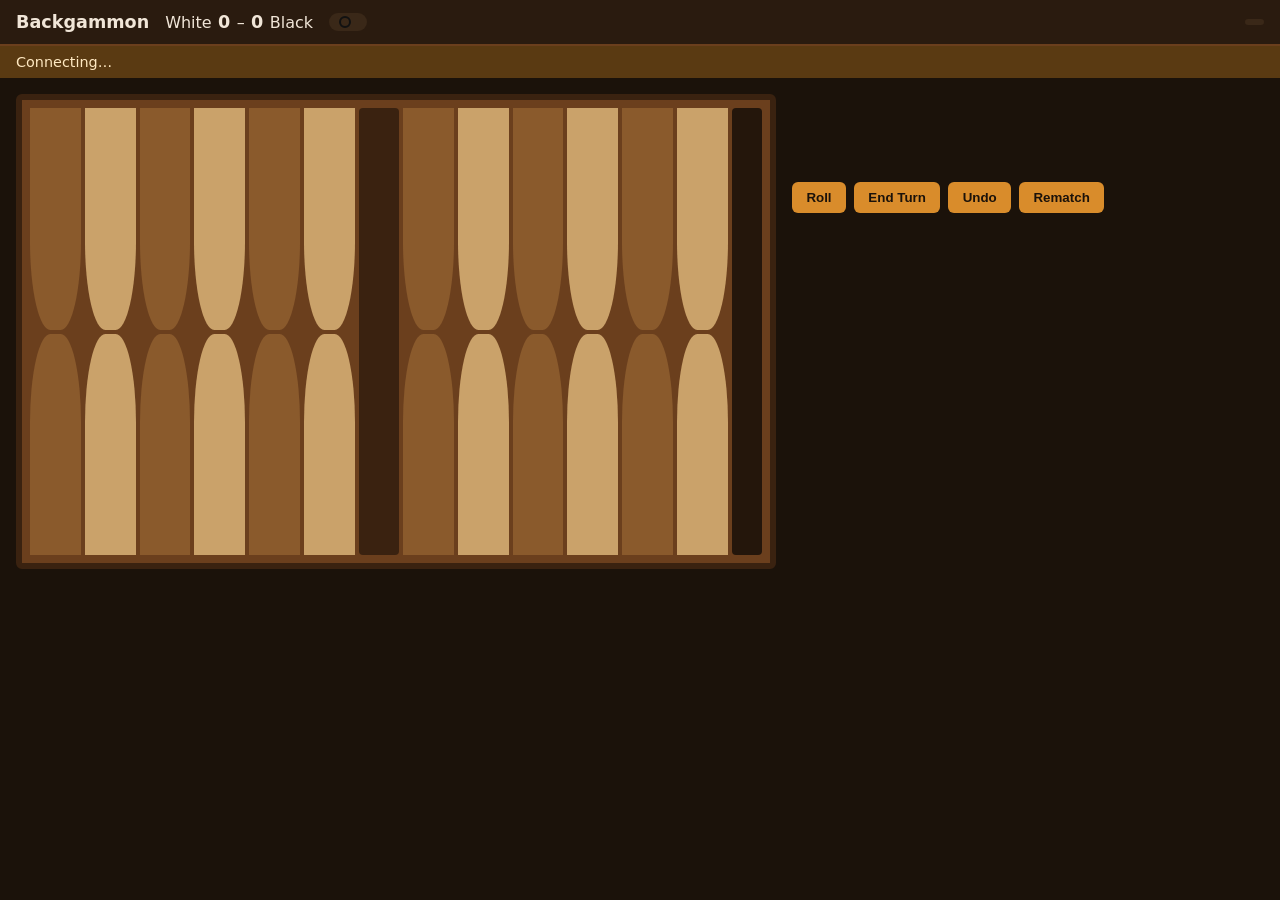
<file: index.html>
<!DOCTYPE html>
<html lang="en">
<head>
<meta charset="UTF-8">
<meta name="viewport" content="width=device-width, initial-scale=1.0">
<title>Backgammon</title>
<!-- Item 5: favicon. A data-URI <link rel="icon"> means the browser never
     issues an implicit GET /favicon.ico against whatever static host is
     serving this file (this server is WS-only -- see transport/server.py --
     so that implicit request 404s with nothing here to fall back to). -->
<link rel="icon" type="image/svg+xml" href="data:image/svg+xml,%3Csvg xmlns='http://www.w3.org/2000/svg' viewBox='0 0 32 32'%3E%3Crect width='32' height='32' rx='6' fill='%236b3f1d'/%3E%3Ccircle cx='11' cy='11' r='5.5' fill='%23f4ecd8' stroke='%23111' stroke-width='1.2'/%3E%3Ccircle cx='21' cy='21' r='5.5' fill='%232a2118' stroke='%23111' stroke-width='1.2'/%3E%3C/svg%3E">
<link rel="stylesheet" href="style.css">
</head>
<body data-status="connecting">

  <header class="topbar">
    <h1>Backgammon</h1>
    <div class="score">
      <span class="score-label">White</span>
      <span data-series="white" class="score-value">0</span>
      <span class="score-sep">&ndash;</span>
      <span data-series="black" class="score-value">0</span>
      <span class="score-label">Black</span>
    </div>
    <div class="turn-indicator" data-turn-indicator hidden>
      <span class="turn-indicator-dot" data-turn-indicator-dot></span>
      <span data-turn-indicator-copy></span>
    </div>
    <div class="seat-badge" data-seat></div>
  </header>

  <div class="connection-banner" data-conn-banner>
    <span data-conn-copy>Connecting&hellip;</span>
    <button type="button" data-action="retry" class="retry-btn" hidden>Retry</button>
  </div>

  <main class="table-wrap">
    <div class="board" data-board>
      <!-- top half: points 13-24 left to right -->
      <div class="quadrant top-left">
        <div class="point point-top" data-point="13"></div>
        <div class="point point-top" data-point="14"></div>
        <div class="point point-top" data-point="15"></div>
        <div class="point point-top" data-point="16"></div>
        <div class="point point-top" data-point="17"></div>
        <div class="point point-top" data-point="18"></div>
      </div>
      <div class="bar-col" data-bar>
        <div class="bar-stack" data-bar-color="white"></div>
        <div class="bar-stack" data-bar-color="black"></div>
      </div>
      <div class="quadrant top-right">
        <div class="point point-top" data-point="19"></div>
        <div class="point point-top" data-point="20"></div>
        <div class="point point-top" data-point="21"></div>
        <div class="point point-top" data-point="22"></div>
        <div class="point point-top" data-point="23"></div>
        <div class="point point-top" data-point="24"></div>
      </div>
      <div class="off-col" data-off>
        <div class="off-stack" data-off-color="white"></div>
        <div class="off-stack" data-off-color="black"></div>
      </div>

      <div class="quadrant bottom-left">
        <div class="point point-bottom" data-point="12"></div>
        <div class="point point-bottom" data-point="11"></div>
        <div class="point point-bottom" data-point="10"></div>
        <div class="point point-bottom" data-point="9"></div>
        <div class="point point-bottom" data-point="8"></div>
        <div class="point point-bottom" data-point="7"></div>
      </div>
      <div class="bar-col-spacer"></div>
      <div class="quadrant bottom-right">
        <div class="point point-bottom" data-point="6"></div>
        <div class="point point-bottom" data-point="5"></div>
        <div class="point point-bottom" data-point="4"></div>
        <div class="point point-bottom" data-point="3"></div>
        <div class="point point-bottom" data-point="2"></div>
        <div class="point point-bottom" data-point="1"></div>
      </div>
      <div class="off-col-spacer"></div>
    </div>

    <aside class="side-panel">
      <div class="dice-area" data-dice></div>

      <div class="opening-area" data-opening hidden>
        <p class="opening-copy" data-opening-copy></p>
      </div>

      <div class="turn-info">
        <p data-turn-copy></p>
      </div>

      <div class="controls">
        <button type="button" data-action="roll">Roll</button>
        <button type="button" data-action="end-turn">End Turn</button>
        <button type="button" data-action="undo">Undo</button>
        <button type="button" data-action="rematch">Rematch</button>
        <span class="waiting-hint" data-waiting-hint hidden>Waiting for opponent&hellip;</span>
      </div>

      <div class="event-log" data-last-event></div>
    </aside>
  </main>

  <script>window.BACKGAMMON_WS = "wss://bg-demo-qp4pp767qjph46gw-8765.app.github.dev/ws";</script>
  <script src="game.js"></script>
</body>
</html>
</file>
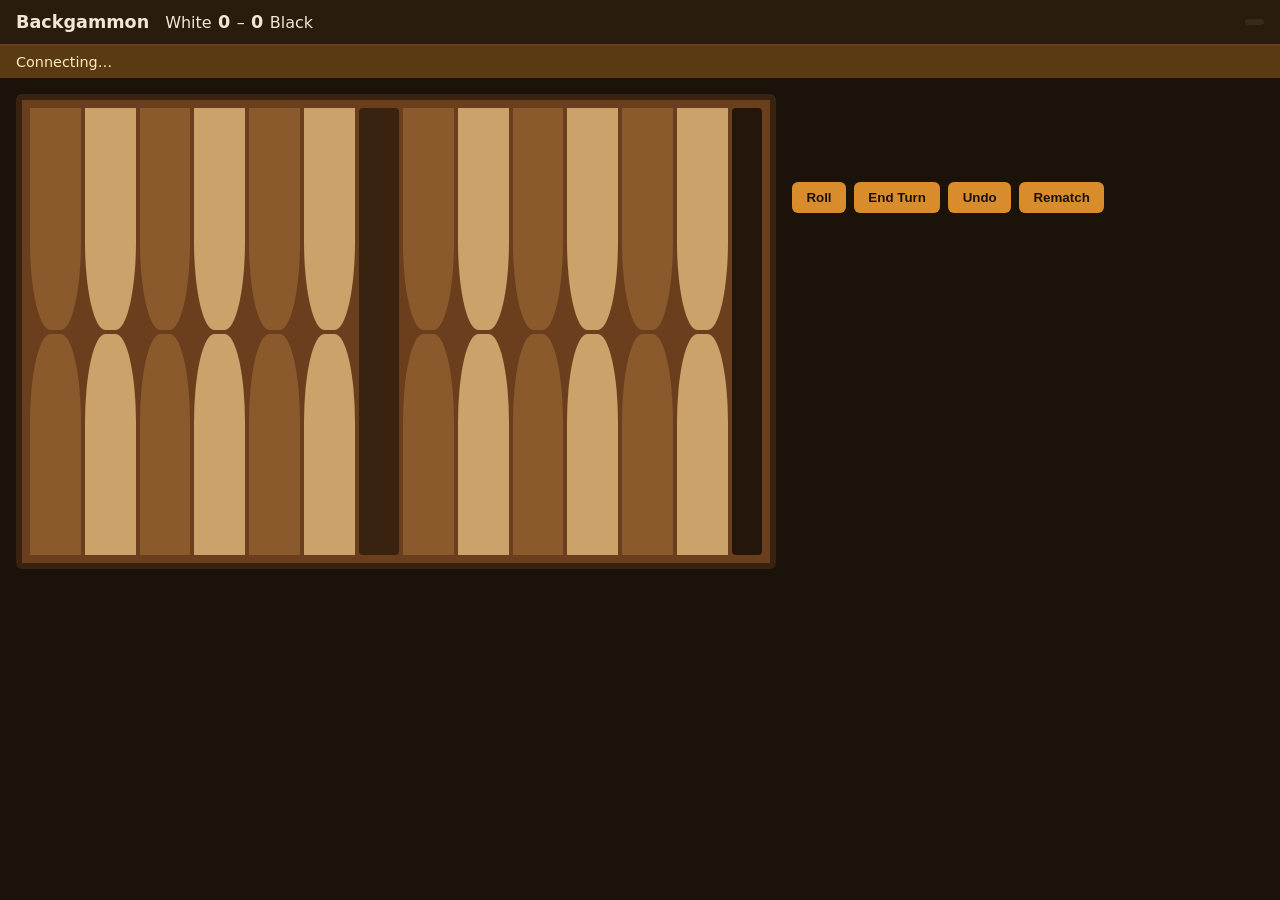
<file: backgammon/client/index.html>
<!DOCTYPE html>
<html lang="en">
<head>
<meta charset="UTF-8">
<meta name="viewport" content="width=device-width, initial-scale=1.0">
<title>Backgammon</title>
<link rel="stylesheet" href="style.css">
</head>
<body data-status="connecting">

  <header class="topbar">
    <h1>Backgammon</h1>
    <div class="score">
      <span class="score-label">White</span>
      <span data-series="white" class="score-value">0</span>
      <span class="score-sep">&ndash;</span>
      <span data-series="black" class="score-value">0</span>
      <span class="score-label">Black</span>
    </div>
    <div class="seat-badge" data-seat></div>
  </header>

  <div class="connection-banner" data-conn-banner>
    <span data-conn-copy>Connecting&hellip;</span>
    <button type="button" data-action="retry" class="retry-btn" hidden>Retry</button>
  </div>

  <main class="table-wrap">
    <div class="board" data-board>
      <!-- top half: points 13-24 left to right -->
      <div class="quadrant top-left">
        <div class="point point-top" data-point="13"></div>
        <div class="point point-top" data-point="14"></div>
        <div class="point point-top" data-point="15"></div>
        <div class="point point-top" data-point="16"></div>
        <div class="point point-top" data-point="17"></div>
        <div class="point point-top" data-point="18"></div>
      </div>
      <div class="bar-col" data-bar>
        <div class="bar-stack" data-bar-color="white"></div>
        <div class="bar-stack" data-bar-color="black"></div>
      </div>
      <div class="quadrant top-right">
        <div class="point point-top" data-point="19"></div>
        <div class="point point-top" data-point="20"></div>
        <div class="point point-top" data-point="21"></div>
        <div class="point point-top" data-point="22"></div>
        <div class="point point-top" data-point="23"></div>
        <div class="point point-top" data-point="24"></div>
      </div>
      <div class="off-col" data-off>
        <div class="off-stack" data-off-color="white"></div>
        <div class="off-stack" data-off-color="black"></div>
      </div>

      <div class="quadrant bottom-left">
        <div class="point point-bottom" data-point="12"></div>
        <div class="point point-bottom" data-point="11"></div>
        <div class="point point-bottom" data-point="10"></div>
        <div class="point point-bottom" data-point="9"></div>
        <div class="point point-bottom" data-point="8"></div>
        <div class="point point-bottom" data-point="7"></div>
      </div>
      <div class="bar-col-spacer"></div>
      <div class="quadrant bottom-right">
        <div class="point point-bottom" data-point="6"></div>
        <div class="point point-bottom" data-point="5"></div>
        <div class="point point-bottom" data-point="4"></div>
        <div class="point point-bottom" data-point="3"></div>
        <div class="point point-bottom" data-point="2"></div>
        <div class="point point-bottom" data-point="1"></div>
      </div>
      <div class="off-col-spacer"></div>
    </div>

    <aside class="side-panel">
      <div class="dice-area" data-dice></div>

      <div class="opening-area" data-opening hidden>
        <p class="opening-copy" data-opening-copy></p>
      </div>

      <div class="turn-info">
        <p data-turn-copy></p>
      </div>

      <div class="controls">
        <button type="button" data-action="roll">Roll</button>
        <button type="button" data-action="end-turn">End Turn</button>
        <button type="button" data-action="undo">Undo</button>
        <button type="button" data-action="rematch">Rematch</button>
      </div>

      <div class="event-log" data-last-event></div>
    </aside>
  </main>

  <script src="game.js"></script>
</body>
</html>
</file>
<file: style.css>
* { box-sizing: border-box; }

body {
  margin: 0;
  font-family: system-ui, -apple-system, "Segoe UI", sans-serif;
  background: #1b120a;
  color: #f1e6d8;
  min-height: 100vh;
}

.topbar {
  display: flex;
  flex-wrap: wrap;
  align-items: center;
  gap: 0.5rem 1rem;
  padding: 0.75rem 1rem;
  background: #2a1b0f;
  border-bottom: 2px solid #6b3f1d;
}
.topbar h1 { font-size: 1.1rem; margin: 0; flex: 0 0 auto; }
.score { display: flex; gap: 0.4rem; align-items: baseline; font-variant-numeric: tabular-nums; }
.score-value { font-weight: 700; font-size: 1.1rem; }
.seat-badge { margin-left: auto; padding: 0.2rem 0.6rem; border-radius: 999px; background: #3a2818; font-size: 0.85rem; }

/* Item 3: top-of-board whose-turn indicator. */
.turn-indicator { display: flex; align-items: center; gap: 0.4rem; padding: 0.2rem 0.6rem; border-radius: 999px; background: #3a2818; font-size: 0.85rem; font-weight: 600; }
.turn-indicator-dot { width: 12px; height: 12px; border-radius: 50%; border: 2px solid #111; display: inline-block; }
.turn-indicator-dot[data-color="white"] { background: #f4ecd8; }
.turn-indicator-dot[data-color="black"] { background: #2a2118; }

.connection-banner {
  display: none;
  align-items: center;
  gap: 0.75rem;
  padding: 0.5rem 1rem;
  background: #5a3a12;
  color: #ffe9c2;
  font-size: 0.9rem;
}
.retry-btn {
  padding: 0.25rem 0.75rem;
  border-radius: 4px;
  border: none;
  background: #d98c2b;
  color: #1b120a;
  font-weight: 600;
  cursor: pointer;
}

/* Show the banner whenever the page isn't in a "connected & playing" status */
body[data-status="connecting"] .connection-banner,
body[data-status="waking"] .connection-banner,
body[data-status="give_up"] .connection-banner,
body[data-status="closed_no_retry"] .connection-banner,
body[data-status="offer_rejoin"] .connection-banner {
  display: flex;
}
body[data-status="give_up"] .retry-btn,
body[data-status="offer_rejoin"] .retry-btn { display: inline-block; }
.retry-btn { display: none; }
body[data-status="give_up"] .connection-banner,
body[data-status="offer_rejoin"] .connection-banner { background: #5a1414; }

.table-wrap {
  display: flex;
  gap: 1rem;
  padding: 1rem;
  align-items: flex-start;
  flex-wrap: wrap;
}

.board {
  display: grid;
  grid-template-columns: repeat(6, 1fr) 40px repeat(6, 1fr) 30px;
  grid-template-rows: 1fr 1fr;
  gap: 4px;
  background: #6b3f1d;
  border: 6px solid #3a2210;
  border-radius: 6px;
  padding: 8px;
  width: min(100%, 760px);
  aspect-ratio: 16 / 10;
}

.quadrant { display: grid; grid-template-columns: repeat(6, 1fr); gap: 4px; }
.quadrant.top-left { grid-column: 1 / 7; grid-row: 1; }
.quadrant.top-right { grid-column: 8 / 14; grid-row: 1; }
.quadrant.bottom-left { grid-column: 1 / 7; grid-row: 2; }
.quadrant.bottom-right { grid-column: 8 / 14; grid-row: 2; }

.bar-col { grid-column: 7; grid-row: 1 / 3; display: flex; flex-direction: column; justify-content: center; gap: 6px; background: #3a2210; border-radius: 4px; }
/* Layout-only filler to keep the implicit grid balanced -- must never intercept
   clicks meant for .bar-col (which spans the same column/row-2 cell and holds
   the real, clickable bar stacks). See defect #2 in
   tests/test_backgammon_two_client.py's module docstring. */
.bar-col-spacer { grid-column: 7; grid-row: 2; pointer-events: none; }
.off-col { grid-column: 14; grid-row: 1 / 3; display: flex; flex-direction: column; justify-content: space-between; background: #24160b; border-radius: 4px; padding: 4px 2px; }
/* Same overlap pattern as .bar-col-spacer above, over .off-col's row-2 cell
   (the black off-stack). Must not swallow clicks now that off-stacks are
   clickable (bear-off, defect #1). */
.off-col-spacer { grid-column: 14; grid-row: 2; pointer-events: none; }

.point {
  position: relative;
  display: flex;
  flex-direction: column;
  align-items: center;
  padding-top: 6px;
  cursor: pointer;
  background: linear-gradient(#caa26a, #caa26a);
}
.point:nth-child(odd) { background: linear-gradient(#8a5a2c, #8a5a2c); }
.point-top { justify-content: flex-start; border-radius: 0 0 40% 40%; }
/* §BUG bottom-half pip anchoring: flex-direction:column-reverse flips the
   main axis, so main-start is the BOTTOM edge and main-end is the TOP edge
   (the center bar). `justify-content: flex-end` therefore packed the stack
   against main-end -- the top of the bottom quadrant, i.e. the center bar --
   instead of the board's actual bottom edge. `flex-start` packs the stack at
   main-start (the true bottom edge), mirroring `.point-top`'s flex-start/
   column (top edge) anchoring. */
.point-bottom { justify-content: flex-start; flex-direction: column-reverse; border-radius: 40% 40% 0 0; }
.point.legal-source { outline: 3px solid #6fd66f; outline-offset: -3px; }
.point.legal-dest { outline: 3px dashed #ffd35c; outline-offset: -3px; }

.checker {
  width: 26px;
  height: 26px;
  border-radius: 50%;
  margin: 1px 0;
  border: 2px solid #111;
  box-shadow: 0 1px 2px rgba(0,0,0,0.5);
}
.checker[data-color="white"] { background: #f4ecd8; }
.checker[data-color="black"] { background: #2a2118; }
.checker .count { font-size: 0.7rem; color: inherit; }

/* Bear-off destination highlight. ⚠️ `.off-stack` is NOT a `.point`, so the
   `.point.legal-dest` rule above does not reach it — without this rule
   `onPointClick` adds the class and absolutely nothing appears on screen, which
   is indistinguishable from the bug it fixes. Kept visually identical to
   `.point.legal-dest` on purpose: it means the same thing to the player. */
.off-stack.legal-dest { outline: 3px dashed #ffd35c; outline-offset: -3px; }

.bar-stack, .off-stack {
  min-height: 30px;
  display: flex;
  flex-wrap: wrap;
  align-items: center;
  justify-content: center;
  gap: 2px;
  padding: 2px;
}

.side-panel {
  flex: 1 1 240px;
  min-width: 220px;
  display: flex;
  flex-direction: column;
  gap: 0.75rem;
}

.dice-area { display: flex; gap: 0.4rem; min-height: 40px; }
.die {
  width: 34px; height: 34px;
  background: #f4ecd8;
  color: #1b120a;
  border-radius: 6px;
  display: flex; align-items: center; justify-content: center;
  border: 2px solid #111;
}
.die[data-used="true"] { opacity: 0.35; }
/* Item 3: dice colored to match the player who rolled. */
.die[data-color="white"] { background: #f4ecd8; color: #1b120a; }
.die[data-color="black"] { background: #2a2118; color: #f4ecd8; }

/* Item 2: real dice faces -- pip dots on a 3x3 grid -- instead of numerals. */
.die-face {
  width: 100%;
  height: 100%;
  padding: 4px;
  display: grid;
  grid-template-columns: repeat(3, 1fr);
  grid-template-rows: repeat(3, 1fr);
  gap: 2px;
}
.pip { border-radius: 50%; background: transparent; }
.pip-on { background: currentColor; }

.opening-area { padding: 0.5rem 0.75rem; background: #3a2818; border-radius: 6px; }
.opening-copy { margin: 0; }

.turn-info { min-height: 1.5rem; }

.controls { display: flex; flex-wrap: wrap; gap: 0.5rem; }
.controls button {
  padding: 0.5rem 0.9rem;
  border-radius: 6px;
  border: none;
  background: #d98c2b;
  color: #1b120a;
  font-weight: 600;
  cursor: pointer;
}
.controls button:disabled { opacity: 0.4; cursor: not-allowed; }
.waiting-hint { align-self: center; font-size: 0.9rem; opacity: 0.75; }

.event-log { font-size: 0.85rem; opacity: 0.75; min-height: 1.2rem; }

@media (max-width: 640px) {
  .board { aspect-ratio: 4 / 5; grid-template-columns: repeat(6, 1fr) 30px repeat(6, 1fr) 24px; }
  .checker { width: 18px; height: 18px; }
}
</file>
<file: backgammon/client/style.css>
* { box-sizing: border-box; }

body {
  margin: 0;
  font-family: system-ui, -apple-system, "Segoe UI", sans-serif;
  background: #1b120a;
  color: #f1e6d8;
  min-height: 100vh;
}

.topbar {
  display: flex;
  align-items: center;
  gap: 1rem;
  padding: 0.75rem 1rem;
  background: #2a1b0f;
  border-bottom: 2px solid #6b3f1d;
}
.topbar h1 { font-size: 1.1rem; margin: 0; flex: 0 0 auto; }
.score { display: flex; gap: 0.4rem; align-items: baseline; font-variant-numeric: tabular-nums; }
.score-value { font-weight: 700; font-size: 1.1rem; }
.seat-badge { margin-left: auto; padding: 0.2rem 0.6rem; border-radius: 999px; background: #3a2818; font-size: 0.85rem; }

.connection-banner {
  display: none;
  align-items: center;
  gap: 0.75rem;
  padding: 0.5rem 1rem;
  background: #5a3a12;
  color: #ffe9c2;
  font-size: 0.9rem;
}
.retry-btn {
  padding: 0.25rem 0.75rem;
  border-radius: 4px;
  border: none;
  background: #d98c2b;
  color: #1b120a;
  font-weight: 600;
  cursor: pointer;
}

/* Show the banner whenever the page isn't in a "connected & playing" status */
body[data-status="connecting"] .connection-banner,
body[data-status="waking"] .connection-banner,
body[data-status="give_up"] .connection-banner,
body[data-status="closed_no_retry"] .connection-banner,
body[data-status="offer_rejoin"] .connection-banner {
  display: flex;
}
body[data-status="give_up"] .retry-btn,
body[data-status="offer_rejoin"] .retry-btn { display: inline-block; }
.retry-btn { display: none; }
body[data-status="give_up"] .connection-banner,
body[data-status="offer_rejoin"] .connection-banner { background: #5a1414; }

.table-wrap {
  display: flex;
  gap: 1rem;
  padding: 1rem;
  align-items: flex-start;
  flex-wrap: wrap;
}

.board {
  display: grid;
  grid-template-columns: repeat(6, 1fr) 40px repeat(6, 1fr) 30px;
  grid-template-rows: 1fr 1fr;
  gap: 4px;
  background: #6b3f1d;
  border: 6px solid #3a2210;
  border-radius: 6px;
  padding: 8px;
  width: min(100%, 760px);
  aspect-ratio: 16 / 10;
}

.quadrant { display: grid; grid-template-columns: repeat(6, 1fr); gap: 4px; }
.quadrant.top-left { grid-column: 1 / 7; grid-row: 1; }
.quadrant.top-right { grid-column: 8 / 14; grid-row: 1; }
.quadrant.bottom-left { grid-column: 1 / 7; grid-row: 2; }
.quadrant.bottom-right { grid-column: 8 / 14; grid-row: 2; }

.bar-col { grid-column: 7; grid-row: 1 / 3; display: flex; flex-direction: column; justify-content: center; gap: 6px; background: #3a2210; border-radius: 4px; }
/* Layout-only filler to keep the implicit grid balanced -- must never intercept
   clicks meant for .bar-col (which spans the same column/row-2 cell and holds
   the real, clickable bar stacks). See defect #2 in
   tests/test_backgammon_two_client.py's module docstring. */
.bar-col-spacer { grid-column: 7; grid-row: 2; pointer-events: none; }
.off-col { grid-column: 14; grid-row: 1 / 3; display: flex; flex-direction: column; justify-content: space-between; background: #24160b; border-radius: 4px; padding: 4px 2px; }
/* Same overlap pattern as .bar-col-spacer above, over .off-col's row-2 cell
   (the black off-stack). Must not swallow clicks now that off-stacks are
   clickable (bear-off, defect #1). */
.off-col-spacer { grid-column: 14; grid-row: 2; pointer-events: none; }

.point {
  position: relative;
  display: flex;
  flex-direction: column;
  align-items: center;
  padding-top: 6px;
  cursor: pointer;
  background: linear-gradient(#caa26a, #caa26a);
}
.point:nth-child(odd) { background: linear-gradient(#8a5a2c, #8a5a2c); }
.point-top { justify-content: flex-start; border-radius: 0 0 40% 40%; }
.point-bottom { justify-content: flex-end; flex-direction: column-reverse; border-radius: 40% 40% 0 0; }
.point.legal-source { outline: 3px solid #6fd66f; outline-offset: -3px; }
.point.legal-dest { outline: 3px dashed #ffd35c; outline-offset: -3px; }

.checker {
  width: 26px;
  height: 26px;
  border-radius: 50%;
  margin: 1px 0;
  border: 2px solid #111;
  box-shadow: 0 1px 2px rgba(0,0,0,0.5);
}
.checker[data-color="white"] { background: #f4ecd8; }
.checker[data-color="black"] { background: #2a2118; }
.checker .count { font-size: 0.7rem; color: inherit; }

/* Bear-off destination highlight. ⚠️ `.off-stack` is NOT a `.point`, so the
   `.point.legal-dest` rule above does not reach it — without this rule
   `onPointClick` adds the class and absolutely nothing appears on screen, which
   is indistinguishable from the bug it fixes. Kept visually identical to
   `.point.legal-dest` on purpose: it means the same thing to the player. */
.off-stack.legal-dest { outline: 3px dashed #ffd35c; outline-offset: -3px; }

.bar-stack, .off-stack {
  min-height: 30px;
  display: flex;
  flex-wrap: wrap;
  align-items: center;
  justify-content: center;
  gap: 2px;
  padding: 2px;
}

.side-panel {
  flex: 1 1 240px;
  min-width: 220px;
  display: flex;
  flex-direction: column;
  gap: 0.75rem;
}

.dice-area { display: flex; gap: 0.4rem; min-height: 40px; }
.die {
  width: 34px; height: 34px;
  background: #f4ecd8;
  color: #1b120a;
  border-radius: 6px;
  display: flex; align-items: center; justify-content: center;
  font-weight: 700;
  border: 2px solid #111;
}
.die[data-used="true"] { opacity: 0.35; }

.opening-area { padding: 0.5rem 0.75rem; background: #3a2818; border-radius: 6px; }
.opening-copy { margin: 0; }

.turn-info { min-height: 1.5rem; }

.controls { display: flex; flex-wrap: wrap; gap: 0.5rem; }
.controls button {
  padding: 0.5rem 0.9rem;
  border-radius: 6px;
  border: none;
  background: #d98c2b;
  color: #1b120a;
  font-weight: 600;
  cursor: pointer;
}
.controls button:disabled { opacity: 0.4; cursor: not-allowed; }

.event-log { font-size: 0.85rem; opacity: 0.75; min-height: 1.2rem; }

@media (max-width: 640px) {
  .board { aspect-ratio: 4 / 5; grid-template-columns: repeat(6, 1fr) 30px repeat(6, 1fr) 24px; }
  .checker { width: 18px; height: 18px; }
}
</file>
